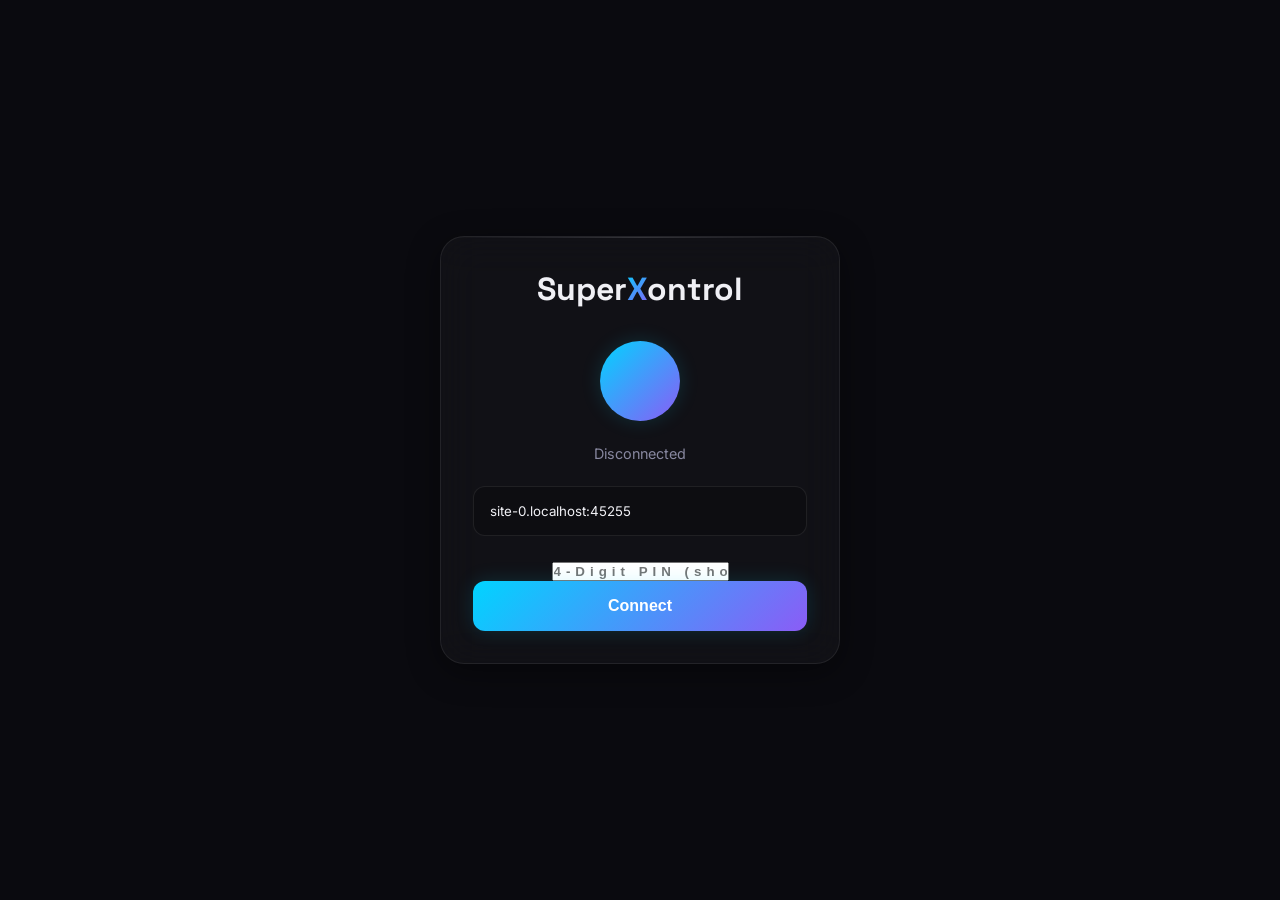
<file: client/index.html>
<!DOCTYPE html>
<html lang="en">
<head>
  <meta charset="UTF-8">
  <meta name="viewport" content="width=device-width, initial-scale=1.0, maximum-scale=1.0, user-scalable=no, viewport-fit=cover">
  <meta name="theme-color" content="#0a0a0f">
  <meta name="apple-mobile-web-app-capable" content="yes">
  <meta name="apple-mobile-web-app-status-bar-style" content="black-translucent">
  <title>SuperXontrol</title>
  <link rel="manifest" href="manifest.json">
  <link rel="preconnect" href="https://fonts.googleapis.com">
  <link rel="preconnect" href="https://fonts.gstatic.com" crossorigin>
  <link href="https://fonts.googleapis.com/css2?family=Inter:wght@400;500;600;700&family=Space+Grotesk:wght@700&display=swap" rel="stylesheet">
  <link rel="stylesheet" href="css/styles.css">
</head>
<body>
  <!-- Connection Screen -->
  <div id="connection-screen" class="screen active">
    <div class="glass-card">
      <h1 class="logo">Super<span class="accent">X</span>ontrol</h1>
      <div class="pulse-ring"></div>
      <p id="connection-status">Disconnected</p>
      <input type="text" id="ip-input" placeholder="e.g. 192.168.1.5:8765">
      <input type="text" id="pin-input" placeholder="4-Digit PIN (shown on PC)" maxlength="4" style="margin-top: 10px; text-align: center; letter-spacing: 5px; font-weight: bold;">
      <button id="connect-btn" class="btn-primary">Connect</button>
    </div>
  </div>

  <!-- Main App -->
  <div id="main-app" class="screen">
    <!-- Status Bar -->
    <header class="status-bar">
      <div class="status-indicator">
        <div class="dot active" id="header-status-dot"></div>
        <span id="header-status-text">Connected</span>
      </div>
      <h2 class="app-title">SuperXontrol</h2>
      <div class="status-actions">
        <!-- Upload Button -->
        <button id="upload-btn" class="icon-btn" title="Send File">
          <svg width="20" height="20" viewBox="0 0 24 24" fill="none" stroke="currentColor" stroke-width="2"><path d="M21 15v4a2 2 0 0 1-2 2H5a2 2 0 0 1-2-2v-4"/><polyline points="17 8 12 3 7 8"/><line x1="12" y1="3" x2="12" y2="15"/></svg>
        </button>
        <!-- Clipboard Button -->
        <button id="clipboard-btn" class="icon-btn" title="Clipboard Sync">
          <svg width="20" height="20" viewBox="0 0 24 24" fill="none" stroke="currentColor" stroke-width="2"><path d="M16 4h2a2 2 0 0 1 2 2v14a2 2 0 0 1-2 2H6a2 2 0 0 1-2-2V6a2 2 0 0 1 2-2h2"/><rect x="8" y="2" width="8" height="4" rx="1" ry="1"/></svg>
        </button>
        <!-- Settings Button -->
        <button id="settings-btn" class="icon-btn">
          <svg width="24" height="24" viewBox="0 0 24 24" fill="none" stroke="currentColor" stroke-width="2"><circle cx="12" cy="12" r="3"></circle><path d="M19.4 15a1.65 1.65 0 0 0 .33 1.82l.06.06a2 2 0 0 1 0 2.83 2 2 0 0 1-2.83 0l-.06-.06a1.65 1.65 0 0 0-1.82-.33 1.65 1.65 0 0 0-1 1.51V21a2 2 0 0 1-2 2 2 2 0 0 1-2-2v-.09A1.65 1.65 0 0 0 9 19.4a1.65 1.65 0 0 0-1.82.33l-.06.06a2 2 0 0 1-2.83 0 2 2 0 0 1 0-2.83l.06-.06a1.65 1.65 0 0 0 .33-1.82 1.65 1.65 0 0 0-1.51-1H3a2 2 0 0 1-2-2 2 2 0 0 1 2-2h.09A1.65 1.65 0 0 0 4.6 9a1.65 1.65 0 0 0-.33-1.82l-.06-.06a2 2 0 0 1 0-2.83 2 2 0 0 1 2.83 0l.06.06a1.65 1.65 0 0 0 1.82.33H9a1.65 1.65 0 0 0 1-1.51V3a2 2 0 0 1 2-2 2 2 0 0 1 2 2v.09a1.65 1.65 0 0 0 1 1.51 1.65 1.65 0 0 0 1.82-.33l.06-.06a2 2 0 0 1 2.83 0 2 2 0 0 1 0 2.83l-.06.06a1.65 1.65 0 0 0-.33 1.82V9a1.65 1.65 0 0 0 1.51 1H21a2 2 0 0 1 2 2 2 2 0 0 1-2 2h-.09a1.65 1.65 0 0 0-1.51 1z"></path></svg>
        </button>
      </div>
    </header>

    <!-- Content Area -->
    <main id="content-area">
      <!-- Trackpad Mode -->
      <section id="mode-trackpad" class="mode-view active">
        <div id="trackpad-surface">
          <div class="grid-overlay"></div>
          <div id="touch-indicator"></div>
        </div>
        <div class="mouse-buttons">
          <button id="btn-left-click" class="mouse-btn left">L</button>
          <button id="btn-middle-click" class="mouse-btn middle">M</button>
          <button id="btn-right-click" class="mouse-btn right">R</button>
        </div>
      </section>

      <!-- Keyboard Mode -->
      <section id="mode-keyboard" class="mode-view">
        <div class="text-preview">
          <span id="preview-text"></span>
          <span class="cursor">|</span>
        </div>
        <div id="keyboard-container">
          <canvas id="glide-canvas"></canvas>
          <div id="keyboard-layout"></div>
        </div>
      </section>

      <!-- Media Mode -->
      <section id="mode-media" class="mode-view">
        <div class="media-container">
          <div class="media-art-placeholder">
            <div class="art-gradient"></div>
            <div class="art-glow"></div>
          </div>
          <div class="media-controls-main">
            <button id="btn-prev" class="media-btn"><svg viewBox="0 0 24 24" fill="currentColor"><path d="M6 6h2v12H6zm3.5 6l8.5 6V6z"/></svg></button>
            <button id="btn-play-pause" class="media-btn large"><svg viewBox="0 0 24 24" fill="currentColor"><path d="M8 5v14l11-7z"/></svg></button>
            <button id="btn-next" class="media-btn"><svg viewBox="0 0 24 24" fill="currentColor"><path d="M6 18l8.5-6L6 6v12zM16 6v12h2V6h-2z"/></svg></button>
          </div>
          <div class="volume-controls">
            <button id="btn-vol-down" class="media-btn small"><svg viewBox="0 0 24 24" fill="currentColor"><path d="M18.5 12A4.5 4.5 0 0016 7.97v8.05c1.48-.73 2.5-2.25 2.5-4.02zM5 9v6h4l5 5V4L9 9H5z"/></svg></button>
            <button id="btn-mute" class="media-btn small"><svg viewBox="0 0 24 24" fill="currentColor"><path d="M16.5 12A4.5 4.5 0 0014 7.97v8.05c1.48-.73 2.5-2.25 2.5-4.02zM3 5.27L5.73 8H3v8h4l5 5V3L9 6.27v1.46z"/></svg></button>
            <button id="btn-vol-up" class="media-btn small"><svg viewBox="0 0 24 24" fill="currentColor"><path d="M3 9v6h4l5 5V4L9 9H3zm13.5 3A4.5 4.5 0 0014 7.97v8.05c1.48-.73 2.5-2.25 2.5-4.02zM14 3.23v2.06c2.89.86 5 3.54 5 6.71s-2.11 5.85-5 6.71v2.06c4.01-.91 7-4.49 7-8.77s-2.99-7.86-7-8.77z"/></svg></button>
          </div>
        </div>
      </section>

      <!-- Files Mode -->
      <section id="mode-files" class="mode-view">
        <div class="files-container">
          <div class="files-header">
            <h3 class="files-title">Shared Files</h3>
            <button id="files-refresh-btn" class="icon-btn" title="Refresh">
              <svg width="18" height="18" viewBox="0 0 24 24" fill="none" stroke="currentColor" stroke-width="2"><polyline points="23 4 23 10 17 10"/><polyline points="1 20 1 14 7 14"/><path d="M3.51 9a9 9 0 0 1 14.85-3.36L23 10M1 14l4.64 4.36A9 9 0 0 0 20.49 15"/></svg>
            </button>
          </div>
          <div class="phone-file-list" id="phone-file-list">
            <div class="phone-file-empty">Loading files...</div>
          </div>
        </div>
      </section>
    </main>

    <!-- Tab Bar -->
    <nav class="tab-bar">
      <div class="tab-active-indicator"></div>
      <button class="tab-btn active" data-target="mode-trackpad">
        <svg viewBox="0 0 24 24" fill="none" stroke="currentColor" stroke-width="2" stroke-linecap="round" stroke-linejoin="round"><rect x="2" y="3" width="20" height="14" rx="2" ry="2"></rect><line x1="8" y1="21" x2="16" y2="21"></line><line x1="12" y1="17" x2="12" y2="21"></line></svg>
        <span>Trackpad</span>
      </button>
      <button class="tab-btn" data-target="mode-keyboard">
        <svg viewBox="0 0 24 24" fill="none" stroke="currentColor" stroke-width="2" stroke-linecap="round" stroke-linejoin="round"><rect x="2" y="4" width="20" height="16" rx="2" ry="2"></rect><line x1="6" y1="8" x2="6.01" y2="8"></line><line x1="10" y1="8" x2="10.01" y2="8"></line><line x1="14" y1="8" x2="14.01" y2="8"></line><line x1="18" y1="8" x2="18.01" y2="8"></line><line x1="6" y1="12" x2="6.01" y2="12"></line><line x1="10" y1="12" x2="10.01" y2="12"></line><line x1="14" y1="12" x2="14.01" y2="12"></line><line x1="18" y1="12" x2="18.01" y2="12"></line><line x1="7" y1="16" x2="17" y2="16"></line></svg>
        <span>Keyboard</span>
      </button>
      <button class="tab-btn" data-target="mode-media">
        <svg viewBox="0 0 24 24" fill="none" stroke="currentColor" stroke-width="2" stroke-linecap="round" stroke-linejoin="round"><circle cx="12" cy="12" r="10"></circle><polygon points="10 8 16 12 10 16 10 8"></polygon></svg>
        <span>Media</span>
      </button>
      <button class="tab-btn" data-target="mode-files">
        <svg viewBox="0 0 24 24" fill="none" stroke="currentColor" stroke-width="2" stroke-linecap="round" stroke-linejoin="round"><path d="M22 19a2 2 0 0 1-2 2H4a2 2 0 0 1-2-2V5a2 2 0 0 1 2-2h5l2 3h9a2 2 0 0 1 2 2z"></path></svg>
        <span>Files</span>
      </button>
    </nav>

    <!-- Clipboard Modal -->
    <div id="clipboard-modal" class="modal-overlay">
      <div class="modal-card">
        <div class="modal-header">
          <h3>📋 Clipboard Sync</h3>
          <button id="clipboard-close" class="icon-btn">&times;</button>
        </div>
        <textarea id="clipboard-text" placeholder="Clipboard contents appear here..." rows="5"></textarea>
        <div class="modal-actions">
          <button id="clipboard-pull" class="btn-secondary">Pull from PC</button>
          <button id="clipboard-push" class="btn-primary">Push to PC</button>
        </div>
      </div>
    </div>

    <!-- File Upload Progress Overlay -->
    <div id="upload-progress" class="modal-overlay">
      <div class="modal-card" style="text-align: center;">
        <h3 style="margin-bottom: 16px;">Sending File...</h3>
        <div class="progress-track">
          <div id="upload-bar" class="progress-fill"></div>
        </div>
        <p id="upload-percent" style="margin-top: 10px; color: var(--accent-blue); font-weight: 600;">0%</p>
      </div>
    </div>

    <!-- Hidden file input -->
    <input type="file" id="file-input" style="display: none;">

    <!-- Settings Panel -->
    <aside id="settings-panel">
      <div class="settings-header">
        <h3>Settings</h3>
        <button id="close-settings-btn" class="icon-btn">&times;</button>
      </div>
      <div class="settings-content">
        <div class="setting-group">
          <label for="sensitivity">Trackpad Sensitivity: <span id="sensitivity-val">1.0</span>x</label>
          <input type="range" id="sensitivity" min="0.1" max="3.0" step="0.1" value="1.0">
        </div>
        <div class="setting-group">
          <label for="scroll-speed">Scroll Speed: <span id="scroll-val">1.0</span>x</label>
          <input type="range" id="scroll-speed" min="0.1" max="3.0" step="0.1" value="1.0">
        </div>
        <div class="setting-group">
          <p>Status: <span class="accent-text" id="setting-status">Connected</span></p>
          <button id="disconnect-btn" class="btn-secondary">Disconnect</button>
        </div>
      </div>
    </aside>
  </div>

  <script type="module" src="js/app.js?v=7"></script>
</body>
</html>
</file>
<file: client/css/styles.css>
:root {
  /* Colors */
  --bg-primary: #0a0a0f;
  --bg-secondary: #12121a;
  --bg-glass: rgba(255, 255, 255, 0.03);
  --bg-glass-hover: rgba(255, 255, 255, 0.06);
  --border-glass: rgba(255, 255, 255, 0.08);
  --border-glass-active: rgba(255, 255, 255, 0.15);
  
  --accent-blue: #00d4ff;
  --accent-violet: #8b5cf6;
  --accent-amber: #f59e0b;
  --accent-green: #10b981;
  --accent-red: #ef4444;
  
  --text-primary: #f0f0f5;
  --text-secondary: #8888a0;
  --text-dim: #555568;
  
  /* Gradients */
  --gradient-accent: linear-gradient(135deg, var(--accent-blue), var(--accent-violet));
  --gradient-surface: linear-gradient(180deg, rgba(255,255,255,0.05) 0%, rgba(255,255,255,0.01) 100%);
  
  /* Shadows */
  --shadow-glow-blue: 0 0 20px rgba(0, 212, 255, 0.15);
  --shadow-glow-violet: 0 0 20px rgba(139, 92, 246, 0.15);
  --shadow-elevated: 0 8px 32px rgba(0, 0, 0, 0.4);
  
  /* Spacing */
  --radius-sm: 8px;
  --radius-md: 12px;
  --radius-lg: 16px;
  --radius-xl: 24px;
  
  /* Transitions */
  --transition-fast: 150ms cubic-bezier(0.4, 0, 0.2, 1);
  --transition-smooth: 300ms cubic-bezier(0.4, 0, 0.2, 1);
  --transition-spring: 500ms cubic-bezier(0.34, 1.56, 0.64, 1);
  
  /* Sizes */
  --tab-bar-height: calc(70px + env(safe-area-inset-bottom));
  --status-bar-height: calc(50px + env(safe-area-inset-top));
}

* {
  box-sizing: border-box;
  margin: 0;
  padding: 0;
  -webkit-tap-highlight-color: transparent;
  user-select: none;
}

body, html {
  width: 100%;
  height: 100%;
  overflow: hidden;
  font-family: 'Inter', sans-serif;
  background-color: var(--bg-primary);
  color: var(--text-primary);
  /* Subtle noise */
  background-image: 
    radial-gradient(circle at 15% 50%, rgba(139, 92, 246, 0.08), transparent 25%),
    radial-gradient(circle at 85% 30%, rgba(0, 212, 255, 0.08), transparent 25%);
  overscroll-behavior-y: none;
}

h1, h2, h3, .logo {
  font-family: 'Space Grotesk', sans-serif;
}

.screen {
  position: absolute;
  top: 0;
  left: 0;
  width: 100%;
  height: 100%;
  display: flex;
  flex-direction: column;
  opacity: 0;
  pointer-events: none;
  transition: opacity var(--transition-smooth), transform var(--transition-smooth);
  transform: scale(0.98);
}

.screen.active {
  opacity: 1;
  pointer-events: auto;
  transform: scale(1);
}

/* Connection Screen */
#connection-screen {
  justify-content: center;
  align-items: center;
  z-index: 100;
  background: var(--bg-primary);
}

.glass-card {
  background: var(--bg-glass);
  backdrop-filter: blur(20px);
  -webkit-backdrop-filter: blur(20px);
  border: 1px solid var(--border-glass);
  border-radius: var(--radius-xl);
  padding: 2rem;
  width: 90%;
  max-width: 400px;
  display: flex;
  flex-direction: column;
  align-items: center;
  box-shadow: var(--shadow-elevated);
  position: relative;
  overflow: hidden;
}

.glass-card::before {
  content: '';
  position: absolute;
  top: 0; left: 0; right: 0; height: 1px;
  background: linear-gradient(90deg, transparent, var(--border-glass-active), transparent);
}

.logo {
  font-size: 2rem;
  margin-bottom: 2rem;
  font-weight: 700;
}

.accent {
  color: transparent;
  background: var(--gradient-accent);
  -webkit-background-clip: text;
  background-clip: text;
}

.pulse-ring {
  width: 80px;
  height: 80px;
  border-radius: 50%;
  background: var(--gradient-accent);
  margin-bottom: 1.5rem;
  box-shadow: var(--shadow-glow-blue);
  animation: pulse 2s infinite;
}

@keyframes pulse {
  0% { transform: scale(0.95); box-shadow: 0 0 0 0 rgba(0, 212, 255, 0.4); }
  70% { transform: scale(1); box-shadow: 0 0 0 20px rgba(0, 212, 255, 0); }
  100% { transform: scale(0.95); box-shadow: 0 0 0 0 rgba(0, 212, 255, 0); }
}

#connection-status {
  color: var(--text-secondary);
  margin-bottom: 1.5rem;
  font-size: 0.9rem;
}

#ip-input {
  width: 100%;
  background: rgba(0,0,0,0.2);
  border: 1px solid var(--border-glass);
  border-radius: var(--radius-md);
  padding: 1rem;
  color: var(--text-primary);
  font-family: 'Inter', sans-serif;
  margin-bottom: 1rem;
  outline: none;
  transition: border-color var(--transition-fast);
}

#ip-input:focus {
  border-color: var(--accent-blue);
  box-shadow: var(--shadow-glow-blue);
}

.btn-primary {
  width: 100%;
  background: var(--gradient-accent);
  color: white;
  border: none;
  border-radius: var(--radius-md);
  padding: 1rem;
  font-weight: 600;
  font-size: 1rem;
  cursor: pointer;
  transition: transform var(--transition-fast), box-shadow var(--transition-fast);
  box-shadow: var(--shadow-glow-blue);
}

.btn-primary:active {
  transform: scale(0.97);
}

/* Status Bar */
.status-bar {
  height: var(--status-bar-height);
  padding: env(safe-area-inset-top) 1rem 0;
  display: flex;
  justify-content: space-between;
  align-items: center;
  background: rgba(10, 10, 15, 0.8);
  backdrop-filter: blur(10px);
  -webkit-backdrop-filter: blur(10px);
  border-bottom: 1px solid var(--border-glass);
  z-index: 10;
}

.status-indicator {
  display: flex;
  align-items: center;
  gap: 0.5rem;
  font-size: 0.8rem;
  color: var(--text-secondary);
}

.dot {
  width: 8px;
  height: 8px;
  border-radius: 50%;
  background: var(--text-dim);
}

.dot.active {
  background: var(--accent-green);
  box-shadow: 0 0 8px var(--accent-green);
  animation: blink 2s infinite;
}

@keyframes blink {
  0%, 100% { opacity: 1; }
  50% { opacity: 0.5; }
}

.app-title {
  font-size: 1.1rem;
  font-weight: 700;
  background: var(--gradient-accent);
  -webkit-background-clip: text;
  background-clip: text;
  color: transparent;
}

.icon-btn {
  background: transparent;
  border: none;
  color: var(--text-secondary);
  padding: 0.5rem;
  cursor: pointer;
  display: flex;
  align-items: center;
  justify-content: center;
  border-radius: 50%;
  transition: background var(--transition-fast), color var(--transition-fast);
}

.icon-btn:active {
  background: var(--bg-glass-hover);
  color: var(--text-primary);
}

/* Content Area */
#content-area {
  flex: 1;
  position: relative;
  overflow: hidden;
}

.mode-view {
  position: absolute;
  top: 0;
  left: 0;
  width: 100%;
  height: 100%;
  display: flex;
  flex-direction: column;
  opacity: 0;
  pointer-events: none;
  transition: opacity var(--transition-smooth), transform var(--transition-smooth);
  transform: translateX(20px);
}

.mode-view.active {
  opacity: 1;
  pointer-events: auto;
  transform: translateX(0);
}

/* Trackpad Mode */
#mode-trackpad {
  padding: 1rem;
  padding-bottom: var(--tab-bar-height);
  gap: 1rem;
}

#trackpad-surface {
  flex: 1;
  background: var(--bg-secondary);
  border-radius: var(--radius-lg);
  border: 1px solid var(--border-glass);
  position: relative;
  overflow: hidden;
  box-shadow: inset 0 0 20px rgba(0,0,0,0.5);
  touch-action: none;
}

.grid-overlay {
  position: absolute;
  top: 0; left: 0; right: 0; bottom: 0;
  background-image: 
    linear-gradient(rgba(255,255,255,0.02) 1px, transparent 1px),
    linear-gradient(90deg, rgba(255,255,255,0.02) 1px, transparent 1px);
  background-size: 20px 20px;
  pointer-events: none;
}

#touch-indicator {
  position: absolute;
  width: 40px;
  height: 40px;
  border-radius: 50%;
  background: radial-gradient(circle, rgba(0,212,255,0.4) 0%, transparent 70%);
  transform: translate(-50%, -50%);
  pointer-events: none;
  opacity: 0;
  transition: opacity var(--transition-fast);
  z-index: 5;
}

.ripple {
  position: absolute;
  border-radius: 50%;
  background: rgba(255,255,255,0.1);
  transform: translate(-50%, -50%) scale(0);
  animation: ripple-anim 0.4s ease-out forwards;
  pointer-events: none;
}

@keyframes ripple-anim {
  to { transform: translate(-50%, -50%) scale(4); opacity: 0; }
}

.mouse-buttons {
  display: flex;
  gap: 0.5rem;
  height: 70px;
}

.mouse-btn {
  background-color: rgba(255, 255, 255, 0.03);
  /* Grainy texture overlay */
  background-image: url("data:image/svg+xml,%3Csvg viewBox='0 0 200 200' xmlns='http://www.w3.org/2000/svg'%3E%3Cfilter id='noiseFilter'%3E%3CfeTurbulence type='fractalNoise' baseFrequency='0.85' numOctaves='3' stitchTiles='stitch'/%3E%3C/filter%3E%3Crect width='100%25' height='100%25' filter='url(%23noiseFilter)' opacity='0.08'/%3E%3C/svg%3E");
  backdrop-filter: blur(12px);
  -webkit-backdrop-filter: blur(12px);
  border: 1px solid rgba(255, 255, 255, 0.1);
  border-top: 1px solid rgba(255, 255, 255, 0.25);
  border-bottom: 1px solid rgba(0, 0, 0, 0.5);
  border-radius: var(--radius-md);
  color: var(--text-primary);
  font-family: 'Space Grotesk', sans-serif;
  font-weight: 600;
  font-size: 1.2rem;
  letter-spacing: 2px;
  display: flex;
  align-items: center;
  justify-content: center;
  transition: all var(--transition-fast);
  box-shadow: 0 8px 32px rgba(0, 0, 0, 0.3), inset 0 2px 4px rgba(255, 255, 255, 0.05);
  text-transform: uppercase;
}

.mouse-btn:active {
  transform: translateY(2px) scale(0.97);
  background-color: rgba(0, 212, 255, 0.08);
  border-color: rgba(0, 212, 255, 0.4);
  border-top-color: rgba(0, 212, 255, 0.6);
  color: var(--accent-blue);
  box-shadow: 0 2px 4px rgba(0,0,0,0.3), inset 0 4px 12px rgba(0,0,0,0.6), 0 0 15px rgba(0, 212, 255, 0.2);
  text-shadow: 0 0 8px rgba(0, 212, 255, 0.5);
}

.mouse-btn.left { flex: 2; border-bottom-left-radius: var(--radius-xl); border-top-left-radius: var(--radius-xl); border-right: 1px solid rgba(255, 255, 255, 0.05); }
.mouse-btn.middle { flex: 1; border-radius: var(--radius-sm); font-size: 0.9rem; border-left: none; border-right: none; }
.mouse-btn.right { flex: 1.5; border-bottom-right-radius: var(--radius-xl); border-top-right-radius: var(--radius-xl); border-left: 1px solid rgba(255, 255, 255, 0.05); }

/* Keyboard Mode */
#mode-keyboard {
  padding-bottom: var(--tab-bar-height);
  display: flex;
  flex-direction: column;
}

.text-preview {
  padding: 1.5rem;
  font-size: 1.2rem;
  min-height: 80px;
  display: flex;
  align-items: center;
  border-bottom: 1px solid var(--border-glass);
  background: rgba(0,0,0,0.2);
  color: var(--text-primary);
}

.cursor {
  animation: blink 1s infinite;
  color: var(--accent-blue);
  margin-left: 2px;
}

#keyboard-container {
  flex: 1;
  position: relative;
  background: var(--bg-secondary);
  padding: 0.5rem;
  display: flex;
  flex-direction: column;
  justify-content: flex-end;
}

#glide-canvas {
  position: absolute;
  top: 0; left: 0; width: 100%; height: 100%;
  pointer-events: none;
  z-index: 10;
}

#keyboard-layout {
  display: flex;
  flex-direction: column;
  gap: 0.4rem;
  width: 100%;
  max-width: 600px;
  margin: 0 auto;
  touch-action: none;
}

.kb-row {
  display: flex;
  justify-content: center;
  gap: 0.3rem;
}

.kb-key {
  background: var(--bg-glass);
  border: 1px solid var(--border-glass);
  border-radius: var(--radius-sm);
  color: var(--text-primary);
  font-size: 1.1rem;
  height: 50px;
  display: flex;
  align-items: center;
  justify-content: center;
  flex: 1;
  max-width: 45px;
  transition: background 0.1s, transform 0.1s;
  box-shadow: 0 2px 4px rgba(0,0,0,0.2);
  user-select: none;
}

.kb-key:active, .kb-key.active {
  background: rgba(255,255,255,0.15);
  transform: scale(0.9);
  box-shadow: 0 0 10px rgba(255,255,255,0.2);
}

.kb-key.special {
  flex: 1.5;
  max-width: none;
  font-size: 0.8rem;
  background: rgba(255,255,255,0.05);
  color: var(--text-secondary);
}

.kb-key.space {
  flex: 4;
  max-width: none;
}

.kb-key.active-toggle {
  background: var(--accent-blue);
  color: #000;
}

/* Media Mode */
#mode-media {
  padding: 2rem;
  padding-bottom: calc(var(--tab-bar-height) + 2rem);
  display: flex;
  justify-content: center;
  align-items: center;
}

.media-container {
  width: 100%;
  max-width: 350px;
  display: flex;
  flex-direction: column;
  align-items: center;
  gap: 3rem;
}

.media-art-placeholder {
  width: 200px;
  height: 200px;
  border-radius: var(--radius-xl);
  position: relative;
  box-shadow: var(--shadow-elevated);
}

.art-gradient {
  position: absolute;
  top: 0; left: 0; width: 100%; height: 100%;
  border-radius: var(--radius-xl);
  background: var(--gradient-accent);
  opacity: 0.8;
}

.art-glow {
  position: absolute;
  top: 10%; left: 10%; width: 80%; height: 80%;
  border-radius: var(--radius-xl);
  background: var(--gradient-accent);
  filter: blur(30px);
  z-index: -1;
  opacity: 0.5;
  animation: pulse-glow 4s infinite alternate;
}

@keyframes pulse-glow {
  from { opacity: 0.3; transform: scale(0.9); }
  to { opacity: 0.7; transform: scale(1.1); }
}

.media-controls-main {
  display: flex;
  align-items: center;
  justify-content: center;
  gap: 1.5rem;
}

.media-btn {
  background: var(--bg-glass);
  border: 1px solid var(--border-glass);
  border-radius: 50%;
  color: var(--text-primary);
  display: flex;
  align-items: center;
  justify-content: center;
  transition: all var(--transition-fast);
  width: 60px;
  height: 60px;
  box-shadow: 0 4px 12px rgba(0,0,0,0.2);
}

.media-btn svg { width: 24px; height: 24px; }

.media-btn.large {
  width: 80px;
  height: 80px;
  background: var(--gradient-accent);
  border: none;
  box-shadow: var(--shadow-glow-violet);
}

.media-btn.large svg { width: 32px; height: 32px; }

.media-btn.small {
  width: 44px;
  height: 44px;
}
.media-btn.small svg { width: 20px; height: 20px; }

.media-btn:active {
  transform: scale(0.9);
  background: var(--bg-glass-hover);
}

.volume-controls {
  display: flex;
  align-items: center;
  justify-content: space-between;
  width: 100%;
  background: var(--bg-glass);
  border: 1px solid var(--border-glass);
  border-radius: 30px;
  padding: 0.5rem;
}

/* Tab Bar */
.tab-bar {
  position: absolute;
  bottom: 0; left: 0; width: 100%;
  height: var(--tab-bar-height);
  background: rgba(10, 10, 15, 0.85);
  backdrop-filter: blur(20px);
  -webkit-backdrop-filter: blur(20px);
  border-top: 1px solid var(--border-glass);
  display: flex;
  justify-content: space-around;
  align-items: flex-start;
  padding-top: 10px;
  padding-bottom: env(safe-area-inset-bottom);
  z-index: 20;
}

.tab-btn {
  background: transparent;
  border: none;
  color: var(--text-secondary);
  display: flex;
  flex-direction: column;
  align-items: center;
  gap: 4px;
  font-size: 0.75rem;
  width: 25%;
  transition: color var(--transition-fast);
}

.tab-btn svg {
  width: 24px; height: 24px;
  transition: transform var(--transition-fast);
}

.tab-btn.active {
  color: var(--accent-blue);
}

.tab-btn.active svg {
  transform: translateY(-2px);
  filter: drop-shadow(0 0 5px rgba(0,212,255,0.5));
}

.tab-active-indicator {
  position: absolute;
  top: 0;
  width: 25%;
  height: 2px;
  background: var(--gradient-accent);
  box-shadow: var(--shadow-glow-blue);
  transition: transform var(--transition-spring);
  transform: translateX(0);
}

/* Settings Panel */
#settings-panel {
  position: absolute;
  top: 0; right: 0; width: 80%; max-width: 300px; height: 100%;
  background: rgba(18, 18, 26, 0.95);
  backdrop-filter: blur(30px);
  -webkit-backdrop-filter: blur(30px);
  border-left: 1px solid var(--border-glass);
  z-index: 50;
  transform: translateX(100%);
  transition: transform var(--transition-smooth);
  display: flex;
  flex-direction: column;
}

#settings-panel.active {
  transform: translateX(0);
}

.settings-header {
  height: var(--status-bar-height);
  padding: env(safe-area-inset-top) 1rem 0;
  display: flex;
  justify-content: space-between;
  align-items: center;
  border-bottom: 1px solid var(--border-glass);
}

.settings-content {
  padding: 1.5rem;
  display: flex;
  flex-direction: column;
  gap: 2rem;
}

.setting-group {
  display: flex;
  flex-direction: column;
  gap: 0.5rem;
}

.setting-group label, .setting-group p {
  color: var(--text-secondary);
  font-size: 0.9rem;
}

input[type=range] {
  -webkit-appearance: none;
  width: 100%;
  background: transparent;
}

input[type=range]::-webkit-slider-thumb {
  -webkit-appearance: none;
  height: 20px; width: 20px;
  border-radius: 50%;
  background: var(--accent-blue);
  cursor: pointer;
  margin-top: -8px;
  box-shadow: var(--shadow-glow-blue);
}

input[type=range]::-webkit-slider-runnable-track {
  width: 100%; height: 4px;
  cursor: pointer;
  background: var(--border-glass-active);
  border-radius: 2px;
}

.accent-text { color: var(--accent-green); font-weight: 600; }

.btn-secondary {
  background: rgba(239, 68, 68, 0.1);
  color: var(--accent-red);
  border: 1px solid rgba(239, 68, 68, 0.3);
  padding: 0.75rem;
  border-radius: var(--radius-sm);
  font-weight: 600;
  margin-top: 1rem;
}

/* ── Status Actions Group ── */
.status-actions {
  display: flex;
  gap: 4px;
  align-items: center;
}

/* ── Drag Indicator ── */
#touch-indicator.dragging {
  width: 56px;
  height: 56px;
  background: radial-gradient(circle, rgba(139, 92, 246, 0.5) 0%, transparent 70%);
  box-shadow: 0 0 30px rgba(139, 92, 246, 0.3);
}

/* ── Clipboard Modal ── */
.modal-overlay {
  position: fixed;
  top: 0; left: 0; right: 0; bottom: 0;
  background: rgba(0, 0, 0, 0.7);
  backdrop-filter: blur(10px);
  display: flex;
  align-items: center;
  justify-content: center;
  z-index: 1000;
  opacity: 0;
  pointer-events: none;
  transition: opacity var(--transition-smooth);
}

.modal-overlay.active {
  opacity: 1;
  pointer-events: auto;
}

.modal-card {
  background: var(--bg-secondary);
  border: 1px solid var(--border-glass-active);
  border-radius: var(--radius-xl);
  padding: 1.5rem;
  width: 90%;
  max-width: 400px;
  box-shadow: var(--shadow-elevated), 0 0 40px rgba(0, 212, 255, 0.1);
}

.modal-header {
  display: flex;
  justify-content: space-between;
  align-items: center;
  margin-bottom: 1rem;
}

.modal-header h3 {
  color: var(--text-primary);
  font-family: 'Space Grotesk', sans-serif;
  font-size: 1.1rem;
}

#clipboard-text {
  width: 100%;
  min-height: 100px;
  background: var(--bg-primary);
  border: 1px solid var(--border-glass);
  border-radius: var(--radius-md);
  color: var(--text-primary);
  font-family: 'Inter', sans-serif;
  font-size: 0.9rem;
  padding: 12px;
  resize: vertical;
  outline: none;
  box-sizing: border-box;
}

#clipboard-text:focus {
  border-color: var(--accent-blue);
  box-shadow: 0 0 10px rgba(0, 212, 255, 0.15);
}

.modal-actions {
  display: flex;
  gap: 10px;
  margin-top: 1rem;
}

.modal-actions .btn-secondary,
.modal-actions .btn-primary {
  flex: 1;
  margin-top: 0;
  text-align: center;
  padding: 0.7rem;
}

/* ── File Upload Progress ── */
.progress-track {
  width: 100%;
  height: 8px;
  background: var(--bg-primary);
  border-radius: 4px;
  overflow: hidden;
  border: 1px solid var(--border-glass);
}

.progress-fill {
  width: 0%;
  height: 100%;
  background: var(--gradient-accent);
  border-radius: 4px;
  transition: width 0.2s ease;
  box-shadow: 0 0 10px rgba(0, 212, 255, 0.4);
}

/* ═══════════════════════════════════════════
   LANDSCAPE MODE
   ═══════════════════════════════════════════ */
@media (orientation: landscape) {
  :root {
    --tab-bar-height: 0px;
  }
  
  /* Status bar: compact */
  .status-bar {
    padding: 4px 12px;
    min-height: 36px;
  }
  
  .app-title {
    font-size: 0.85rem;
  }
  
  /* Main layout: horizontal */
  #main-app {
    display: flex;
    flex-direction: row;
  }
  
  /* Tab bar: vertical on the left side */
  .tab-bar {
    position: fixed;
    left: 0;
    top: 0;
    bottom: 0;
    right: auto;
    width: 56px;
    height: 100vh;
    flex-direction: column;
    justify-content: center;
    gap: 8px;
    padding: 0 4px;
    border-right: 1px solid var(--border-glass);
    border-top: none;
    z-index: 100;
  }
  
  .tab-btn {
    flex-direction: column;
    padding: 8px 4px;
  }
  
  .tab-btn span {
    font-size: 0.55rem;
  }
  
  .tab-btn svg {
    width: 18px;
    height: 18px;
  }
  
  .tab-active-indicator {
    display: none;
  }
  
  /* Content area takes remaining space */
  #content-area {
    margin-left: 56px;
    width: calc(100vw - 56px);
    height: calc(100vh - 36px);
  }
  
  /* Trackpad: full width, buttons on right */
  #mode-trackpad {
    flex-direction: row;
    padding: 8px;
    gap: 8px;
  }
  
  #trackpad-surface {
    flex: 1;
    height: 100%;
  }
  
  .mouse-buttons {
    flex-direction: column;
    width: 50px;
    height: 100%;
  }
  
  .mouse-btn { font-size: 0.85rem; }
  .mouse-btn.left { flex: 2; border-radius: var(--radius-md) var(--radius-md) var(--radius-sm) var(--radius-sm); }
  .mouse-btn.middle { flex: 1; border-radius: var(--radius-sm); }
  .mouse-btn.right { flex: 1.5; border-radius: var(--radius-sm) var(--radius-sm) var(--radius-md) var(--radius-md); }
  
  /* Keyboard: more compact */
  #mode-keyboard {
    padding-bottom: 0;
  }
  
  .kb-key {
    min-height: 36px;
    font-size: 0.85rem;
  }
  
  /* Media: horizontal */
  .media-container {
    flex-direction: row;
    align-items: center;
    gap: 1rem;
  }
  
  .media-art-placeholder {
    width: 120px;
    height: 120px;
  }
}

/* Small landscape (phones) */
@media (orientation: landscape) and (max-height: 500px) {
  .status-bar {
    padding: 2px 8px;
    min-height: 28px;
  }
  
  .app-title { display: none; }
  
  .tab-bar { width: 44px; }
  .tab-btn span { display: none; }
  
  #content-area {
    margin-left: 44px;
    width: calc(100vw - 44px);
    height: calc(100vh - 28px);
  }
  
  .mouse-buttons { width: 40px; }
  .mouse-btn { font-size: 0.75rem; letter-spacing: 0; }
  
  .kb-key { min-height: 30px; font-size: 0.75rem; }
  .kb-row { gap: 2px; }
}

/* ─── Files View (Phone) ─── */
.files-container {
  display: flex;
  flex-direction: column;
  height: 100%;
  padding: 16px;
  gap: 12px;
}

.files-header {
  display: flex;
  justify-content: space-between;
  align-items: center;
}

.files-title {
  font-size: 1.1rem;
  font-weight: 600;
  background: var(--gradient-accent);
  -webkit-background-clip: text;
  -webkit-text-fill-color: transparent;
}

.phone-file-list {
  flex: 1;
  overflow-y: auto;
  display: flex;
  flex-direction: column;
  gap: 8px;
  padding-bottom: 10px;
}

.phone-file-list::-webkit-scrollbar { width: 4px; }
.phone-file-list::-webkit-scrollbar-thumb {
  background: rgba(255,255,255,0.08);
  border-radius: 10px;
}

.phone-file-item {
  display: flex;
  align-items: center;
  gap: 12px;
  padding: 12px 14px;
  background: var(--bg-glass);
  border: 1px solid var(--border-glass);
  border-radius: var(--radius-md);
  transition: all 0.2s;
}

.phone-file-item:active {
  transform: scale(0.98);
  background: var(--bg-glass-hover);
}

.phone-file-icon {
  width: 40px;
  height: 40px;
  border-radius: 10px;
  display: flex;
  align-items: center;
  justify-content: center;
  font-size: 1.2rem;
  flex-shrink: 0;
}

.phone-file-icon.img { background: rgba(139, 92, 246, 0.15); }
.phone-file-icon.doc { background: rgba(0, 212, 255, 0.15); }
.phone-file-icon.vid { background: rgba(245, 158, 11, 0.15); }
.phone-file-icon.aud { background: rgba(16, 185, 129, 0.15); }
.phone-file-icon.other { background: rgba(255, 255, 255, 0.06); }

.phone-file-details {
  flex: 1;
  overflow: hidden;
}

.phone-file-name {
  font-weight: 500;
  font-size: 0.9rem;
  white-space: nowrap;
  overflow: hidden;
  text-overflow: ellipsis;
}

.phone-file-meta {
  font-size: 0.75rem;
  color: var(--text-secondary);
  margin-top: 2px;
}

.phone-file-dl {
  width: 36px;
  height: 36px;
  border-radius: 8px;
  background: rgba(0, 212, 255, 0.08);
  border: 1px solid rgba(0, 212, 255, 0.15);
  color: var(--accent-blue);
  display: flex;
  align-items: center;
  justify-content: center;
  text-decoration: none;
  font-size: 1.1rem;
  flex-shrink: 0;
  transition: all 0.2s;
}

.phone-file-dl:active {
  background: rgba(0, 212, 255, 0.2);
  transform: scale(0.9);
}

.phone-file-empty {
  text-align: center;
  padding: 3rem 1rem;
  color: var(--text-secondary);
  font-size: 0.9rem;
}
</file>
